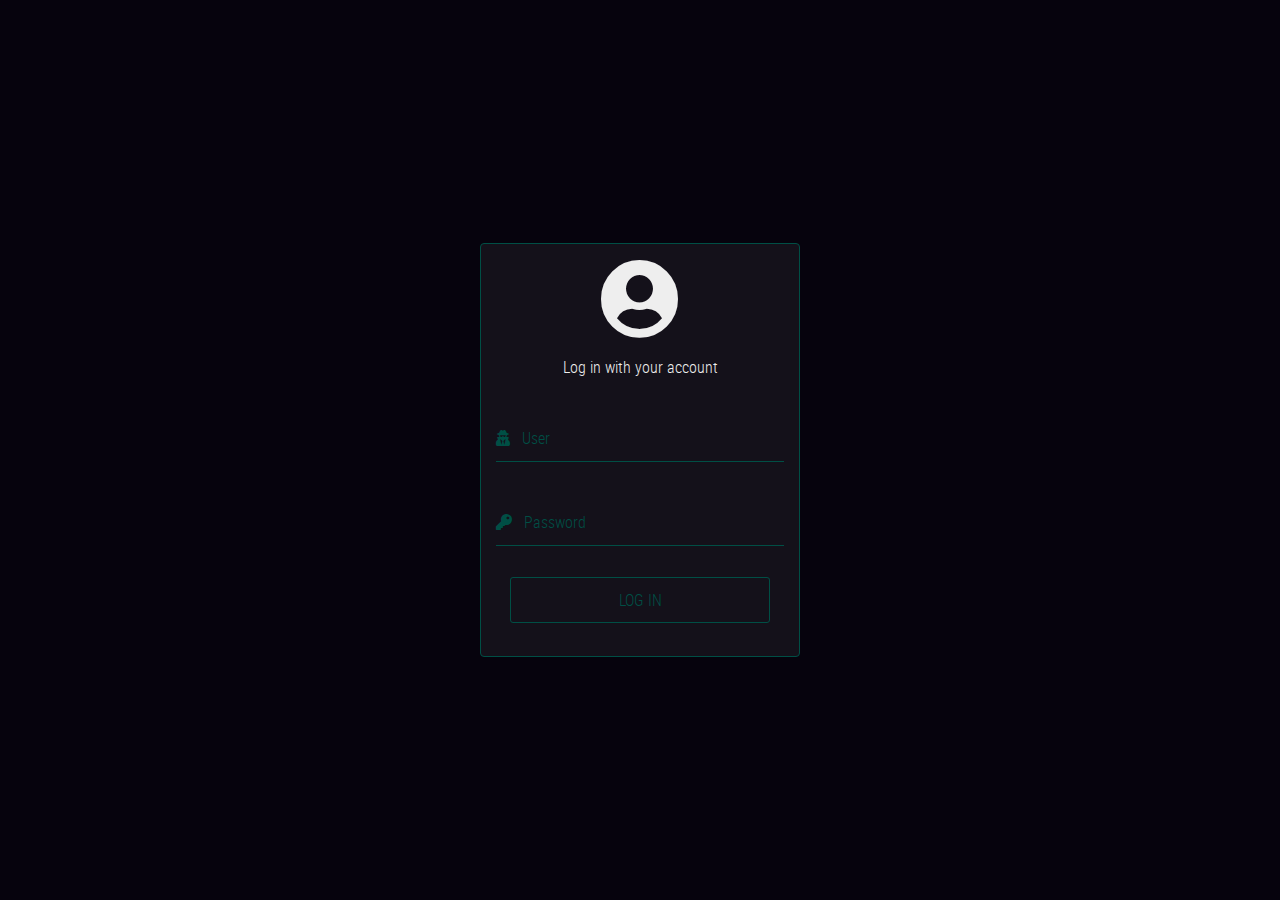
<file: index.html>
<!DOCTYPE html>
<html lang="es">
<head>
	<meta charset="UTF-8">
	<meta name="viewport" content="width=device-width, user-scalable=no, initial-scale=1.0, maximum-scale=1.0, minimum-scale=1.0">
	<title>Login</title>

	<!-- Normalize V8.0.1 -->
	<link rel="stylesheet" href="./css/normalize.css">

	<!-- Bootstrap V4.3 -->
	<link rel="stylesheet" href="./css/bootstrap.min.css">

	<!-- Bootstrap Material Design V4.0 -->
	<link rel="stylesheet" href="./css/bootstrap-material-design.min.css">

	<!-- Font Awesome V5.9.0 -->
	<link rel="stylesheet" href="./css/all.css">

	<!-- Sweet Alerts V8.13.0 CSS file -->
	<link rel="stylesheet" href="./css/sweetalert2.min.css">

	<!-- Sweet Alert V8.13.0 JS file -->
	<script src="./js/sweetalert2.min.js" ></script>

	<!-- jQuery Custom Content Scroller V3.1.5 -->
	<link rel="stylesheet" href="./css/jquery.mCustomScrollbar.css">
	
	<!-- General Styles -->
	<link rel="stylesheet" href="./css/style.css">
</head>
<body>

	<div class="login-container">
		<div class="login-content">
			<p class="text-center">
				<i class="fas fa-user-circle fa-5x"></i>
			</p>
			<p class="text-center">
				Log in with your account
			</p>
			<form action="">
				<div class="form-group">
					<label for="UserName" class="bmd-label-floating"><i class="fas fa-user-secret"></i> &nbsp; User</label>
					<input type="text" class="form-control" id="UserName">
				</div>
				<div class="form-group">
					<label for="UserPassword" class="bmd-label-floating"><i class="fas fa-key"></i> &nbsp; Password</label>
					<input type="password" class="form-control" id="UserPassword">
				</div>
				<a href="home.html" class="btn-login text-center">LOG IN</a>
			</form>
		</div>
	</div>

	
	<!--=============================================
	=            Include JavaScript files           =
	==============================================-->
	<!-- jQuery V3.4.1 -->
	<script src="./js/jquery-3.4.1.min.js" ></script>

	<!-- popper -->
	<script src="./js/popper.min.js" ></script>

	<!-- Bootstrap V4.3 -->
	<script src="./js/bootstrap.min.js" ></script>

	<!-- jQuery Custom Content Scroller V3.1.5 -->
	<script src="./js/jquery.mCustomScrollbar.concat.min.js" ></script>

	<!-- Bootstrap Material Design V4.0 -->
	<script src="./js/bootstrap-material-design.min.js" ></script>
	<script>$(document).ready(function() { $('body').bootstrapMaterialDesign(); });</script>

	<script src="./js/main.js" ></script>
</body>
</html>
</file>
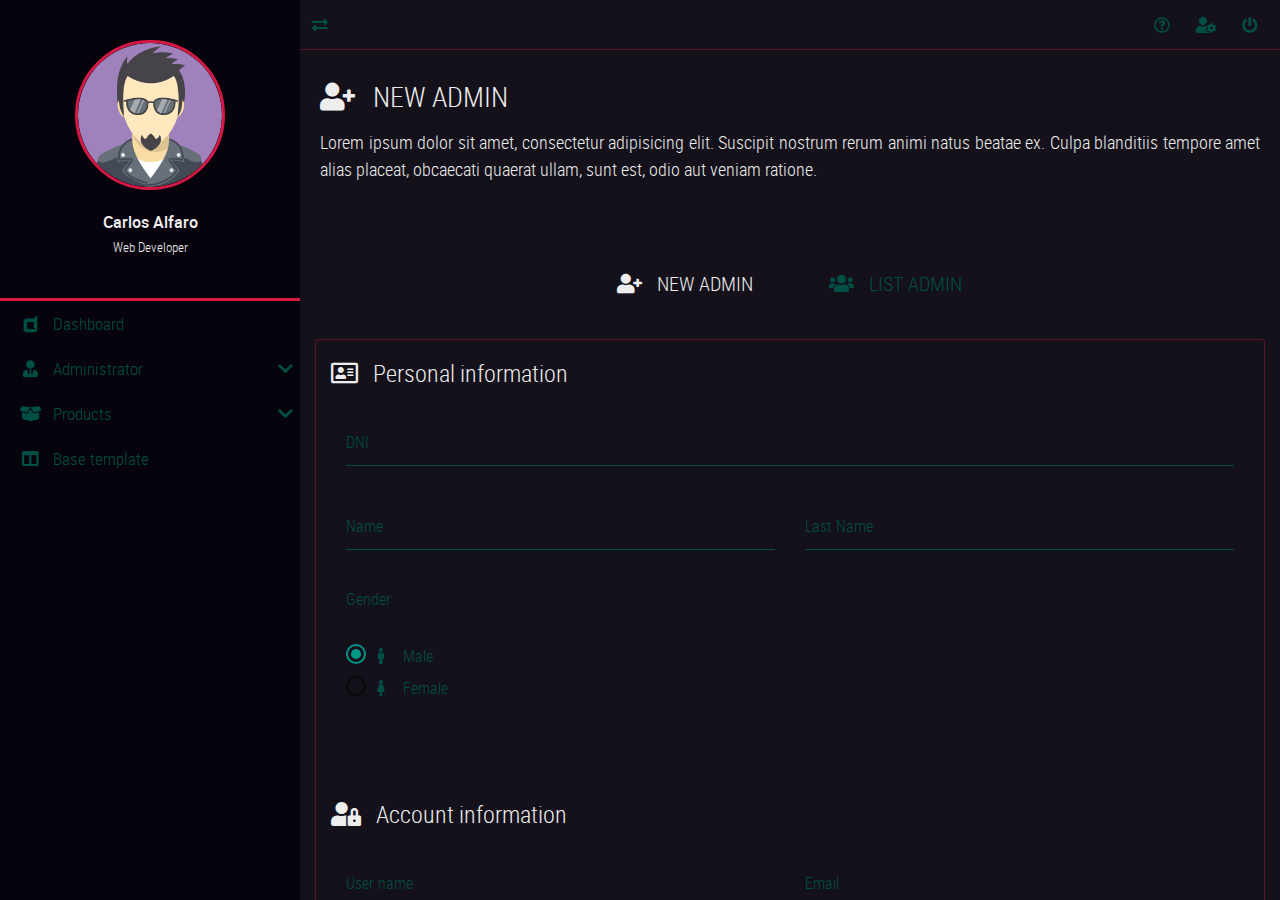
<file: admin.html>
<!DOCTYPE html>
<html lang="es">
<head>
	<meta charset="UTF-8">
	<meta name="viewport" content="width=device-width, user-scalable=no, initial-scale=1.0, maximum-scale=1.0, minimum-scale=1.0">
	<title>New admin</title>

	<!-- Normalize V8.0.1 -->
	<link rel="stylesheet" href="./css/normalize.css">

	<!-- Bootstrap V4.3 -->
	<link rel="stylesheet" href="./css/bootstrap.min.css">

	<!-- Bootstrap Material Design V4.0 -->
	<link rel="stylesheet" href="./css/bootstrap-material-design.min.css">

	<!-- Font Awesome V5.9.0 -->
	<link rel="stylesheet" href="./css/all.css">

	<!-- Sweet Alerts V8.13.0 CSS file -->
	<link rel="stylesheet" href="./css/sweetalert2.min.css">

	<!-- Sweet Alert V8.13.0 JS file-->
	<script src="./js/sweetalert2.min.js" ></script>

	<!-- jQuery Custom Content Scroller V3.1.5 -->
	<link rel="stylesheet" href="./css/jquery.mCustomScrollbar.css">
	
	<!-- General Styles -->
	<link rel="stylesheet" href="./css/style.css">


</head>
<body>
	
	<!-- Main container -->
	<main class="full-box main-container">
		<!-- Nav lateral -->
		<section class="full-box nav-lateral">
			<div class="full-box nav-lateral-bg show-nav-lateral"></div>
			<div class="full-box nav-lateral-content">
				<figure class="full-box nav-lateral-avatar">
					<i class="far fa-times-circle show-nav-lateral"></i>
					<img src="./assets/avatar/Avatar.png" class="img-fluid" alt="Avatar">
					<figcaption class="roboto-medium text-center">
						Carlos Alfaro <br><small class="roboto-condensed-light">Web Developer</small>
					</figcaption>
				</figure>
				<div class="full-box nav-lateral-bar"></div>
				<nav class="full-box nav-lateral-menu">
					<ul>
						<li>
							<a href="home.html"><i class="fab fa-dashcube fa-fw"></i> &nbsp; Dashboard</a>
						</li>

						<li>
							<a href="#" class="nav-btn-submenu"><i class="fas fa-user-tie fa-fw"></i> &nbsp; Administrator <i class="fas fa-chevron-down"></i></a>
							<ul>
								<li><a href="admin.html"><i class="fas fa-user-plus fa-fw"></i> &nbsp; New admin</a></li>
								<li><a href="listadmin.html"><i class="fas fa-users fa-fw"></i> &nbsp; List admin</a></li>
							</ul>
						</li>

						<li>
							<a href="#" class="nav-btn-submenu"><i class="fas fa-box-open fa-fw"></i> &nbsp; Products <i class="fas fa-chevron-down"></i></a>
							<ul>
								<li><a href="product.html"><i class="fas fa-box fa-fw"></i> &nbsp; New product</a></li>
								<li><a href="productlist.html"><i class="fas fa-boxes fa-fw"></i> &nbsp; List products</a></li>
							</ul>
						</li>

						<li>
							<a href="base.html"><i class="fas fa-columns fa-fw"></i> &nbsp; Base template</a>
						</li>

					</ul>
				</nav>
			</div>
		</section>

		<!-- Page content -->
		<section class="full-box page-content">
			<nav class="full-box navbar-info">
				<a href="#" class="float-left show-nav-lateral"><i class="fas fa-exchange-alt"></i></a>
				<a href="#" data-toggle="modal" data-target="#ModalHelp"><i class="far fa-question-circle"></i></a>
				<a href="#"><i class="fas fa-user-cog"></i></a>
				<a href="#" class="btn-exit-system"><i class="fas fa-power-off"></i></a>
			</nav>

			<!-- Page header -->
			<div class="full-box page-header">
				<h3 class="text-left">
					<i class="fas fa-user-plus fa-fw"></i> &nbsp; NEW ADMIN
				</h3>
				<p class="text-justify">
					Lorem ipsum dolor sit amet, consectetur adipisicing elit. Suscipit nostrum rerum animi natus beatae ex. Culpa blanditiis tempore amet alias placeat, obcaecati quaerat ullam, sunt est, odio aut veniam ratione.
				</p>
			</div>
			
			<div class="container-fluid">
				<ul class="full-box list-unstyled page-nav-tabs">
					<li>
						<a class="active" href="admin.html"><i class="fas fa-user-plus fa-fw"></i> &nbsp; NEW ADMIN</a>
					</li>
					<li>
						<a href="listadmin.html"><i class="fas fa-users fa-fw"></i> &nbsp; LIST ADMIN</a>
					</li>
				</ul>	
			</div>
			
			<!-- Content -->
			<div class="container-fluid">
				<form action="" class="form-neon" autocomplete="off">
					<fieldset>
						<legend><i class="far fa-address-card"></i> &nbsp; Personal information</legend>
						<div class="container-fluid">
							<div class="row">
								<div class="col-12">
									<div class="form-group">
										<label for="AdminDNI" class="bmd-label-floating">DNI</label>
										<input type="text" pattern="[0-9]{1,20}" class="form-control" id="AdminDNI" maxlength="20">
									</div>
								</div>
								<div class="col-12 col-md-6">
									<div class="form-group">
										<label for="AdminName" class="bmd-label-floating">Name</label>
										<input type="text" pattern="[a-zA-z ]{1,25}" class="form-control" id="AdminName" maxlength="25">
									</div>
								</div>
								<div class="col-12 col-md-6">
									<div class="form-group">
										<label for="AdminLastName" class="bmd-label-floating">Last Name</label>
										<input type="text" pattern="[a-zA-z ]{1,25}" class="form-control" id="AdminLastName" maxlength="25">
									</div>
								</div>
								<div class="col-12">
									<div style="padding: 20px 0 5px 0; color: #004f45; ">Gender</div>
									<div class="form-group">
										<div class="radio">
											<label>
												<input type="radio" name="AdminGender" value="Male" checked>
												<i class="fas fa-male fa-fw"></i> &nbsp; Male
											</label>
										</div>
										<div class="radio">
											<label>
												<input type="radio" name="AdminGender" id="optionsRadios2" value="Female">
												<i class="fas fa-female fa-fw"></i> &nbsp; Female
											</label>
										</div>
									</div>
								</div>
							</div>
						</div>
					</fieldset>
					<br><br><br>
					<fieldset>
						<legend><i class="fas fa-user-lock"></i> &nbsp; Account information</legend>
						<div class="container-fluid">
							<div class="row">
								<div class="col-12 col-md-6">
									<div class="form-group">
										<label for="UserName" class="bmd-label-floating">User name</label>
										<input type="text" pattern="[a-zA-Z]{1,15}" class="form-control" id="UserName" maxlength="15">
									</div>
								</div>
								<div class="col-12 col-md-6">
									<div class="form-group">
										<label for="Email" class="bmd-label-floating">Email</label>
										<input type="email" class="form-control" id="Email" maxlength="50">
									</div>
								</div>
								<div class="col-12 col-md-6">
									<div class="form-group">
										<label for="Password1" class="bmd-label-floating">Password</label>
										<input type="text" class="form-control" id="Password1" maxlength="50">
									</div>
								</div>
								<div class="col-12 col-md-6">
									<div class="form-group">
										<label for="Password2" class="bmd-label-floating">Repeat password</label>
										<input type="text" class="form-control" id="Password2" maxlength="50">
									</div>
								</div>
							</div>
						</div>
					</fieldset>
					<p class="text-center" style="margin-top: 40px;">
						<button type="reset" class="btn btn-info"><i class="fas fa-paint-roller"></i> &nbsp; CLEAR</button>
						&nbsp; &nbsp;
						<button type="submit" class="btn btn-success"><i class="far fa-save"></i> &nbsp; SAVE</button>
					</p>
				</form>
			</div>
			

		</section>

		<!-- Help Modal -->
		<div class="modal fade" id="ModalHelp" tabindex="-1" role="dialog" aria-labelledby="ModalHelpTitle" aria-hidden="true">
			<div class="modal-dialog modal-dialog-centered" role="document">
				<div class="modal-content">
					<div class="modal-header">
						<h5 class="modal-title roboto-medium text-center" id="exampleModalLongTitle">Modal title</h5>
						<button type="button" class="close" data-dismiss="modal" aria-label="Close">
							<span aria-hidden="true">&times;</span>
						</button>
					</div>
					<div class="modal-body">
						Lorem ipsum dolor sit amet, consectetur adipisicing elit. Suscipit sunt perferendis magni expedita possimus quidem, ex, culpa totam, sapiente, laboriosam iste fugit accusamus odio! Impedit beatae eveniet asperiores distinctio sunt?
					</div>
				<div class="modal-footer">
					<button type="button" class="btn btn-light roboto-condensed-regular" data-dismiss="modal">Close</button>
					&nbsp;
					<button type="button" class="btn btn-light roboto-condensed-regular">Save changes</button>
				</div>
				</div>
			</div>
		</div>
	</main>
	
	
	<!--=============================================
	=            Include JavaScript files           =
	==============================================-->
	<!-- jQuery V3.4.1 -->
	<script src="./js/jquery-3.4.1.min.js" ></script>

	<!-- popper -->
	<script src="./js/popper.min.js" ></script>

	<!-- Bootstrap V4.3 -->
	<script src="./js/bootstrap.min.js" ></script>

	<!-- jQuery Custom Content Scroller V3.1.5 -->
	<script src="./js/jquery.mCustomScrollbar.concat.min.js" ></script>

	<!-- Bootstrap Material Design V4.0 -->
	<script src="./js/bootstrap-material-design.min.js" ></script>
	<script>$(document).ready(function() { $('body').bootstrapMaterialDesign(); });</script>

	<script src="./js/main.js" ></script>
</body>
</html>
</file>
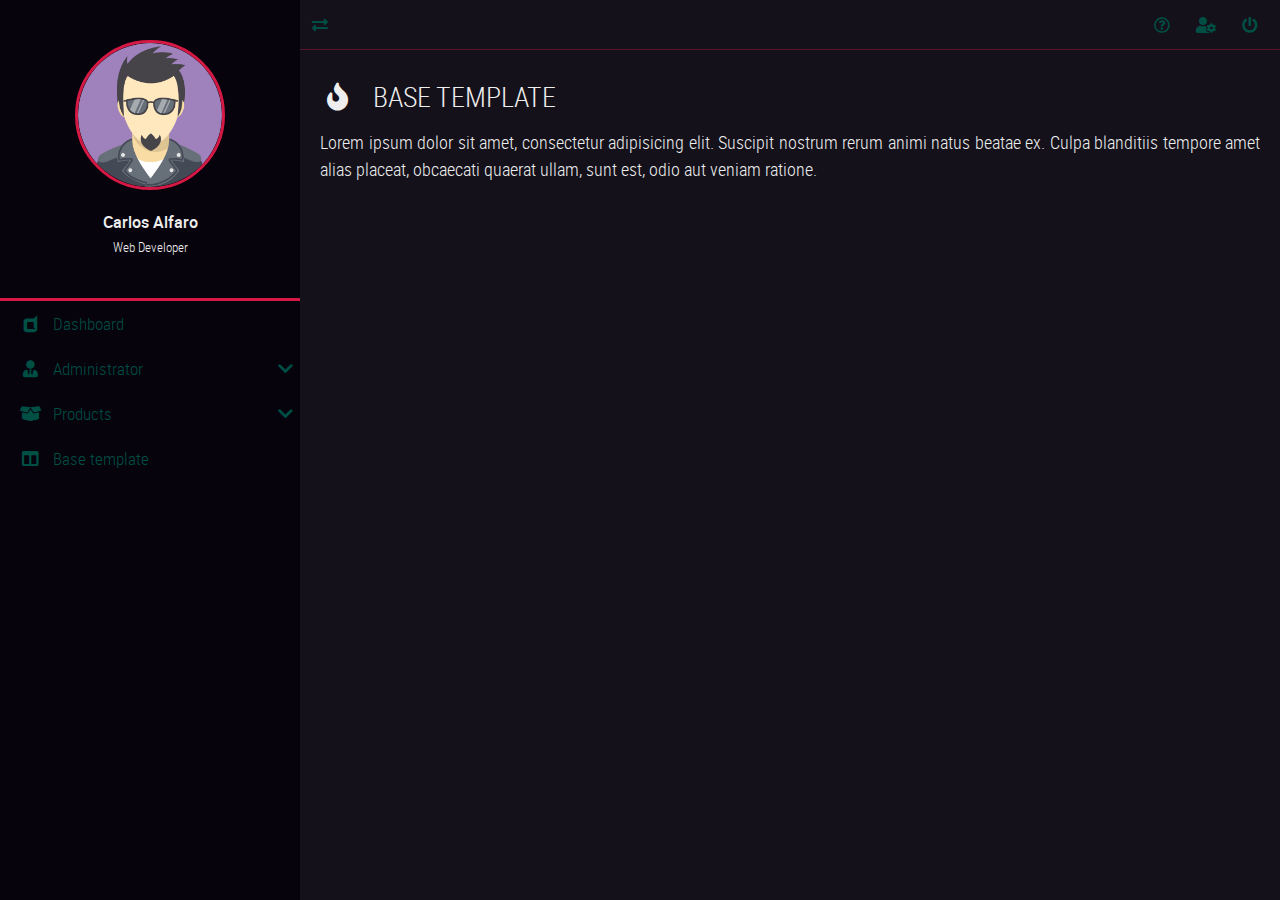
<file: base.html>
<!DOCTYPE html>
<html lang="es">
<head>
	<meta charset="UTF-8">
	<meta name="viewport" content="width=device-width, user-scalable=no, initial-scale=1.0, maximum-scale=1.0, minimum-scale=1.0">
	<title>Base</title>

	<!-- Normalize V8.0.1 -->
	<link rel="stylesheet" href="./css/normalize.css">

	<!-- Bootstrap V4.3 -->
	<link rel="stylesheet" href="./css/bootstrap.min.css">

	<!-- Bootstrap Material Design V4.0 -->
	<link rel="stylesheet" href="./css/bootstrap-material-design.min.css">

	<!-- Font Awesome V5.9.0 -->
	<link rel="stylesheet" href="./css/all.css">

	<!-- Sweet Alerts V8.13.0 CSS file -->
	<link rel="stylesheet" href="./css/sweetalert2.min.css">

	<!-- Sweet Alert V8.13.0 JS file-->
	<script src="./js/sweetalert2.min.js" ></script>

	<!-- jQuery Custom Content Scroller V3.1.5 -->
	<link rel="stylesheet" href="./css/jquery.mCustomScrollbar.css">
	
	<!-- General Styles -->
	<link rel="stylesheet" href="./css/style.css">


</head>
<body>
	
	<!-- Main container -->
	<main class="full-box main-container">
		<!-- Nav lateral -->
		<section class="full-box nav-lateral">
			<div class="full-box nav-lateral-bg show-nav-lateral"></div>
			<div class="full-box nav-lateral-content">
				<figure class="full-box nav-lateral-avatar">
					<i class="far fa-times-circle show-nav-lateral"></i>
					<img src="./assets/avatar/Avatar.png" class="img-fluid" alt="Avatar">
					<figcaption class="roboto-medium text-center">
						Carlos Alfaro <br><small class="roboto-condensed-light">Web Developer</small>
					</figcaption>
				</figure>
				<div class="full-box nav-lateral-bar"></div>
				<nav class="full-box nav-lateral-menu">
					<ul>
						<li>
							<a href="home.html"><i class="fab fa-dashcube fa-fw"></i> &nbsp; Dashboard</a>
						</li>

						<li>
							<a href="#" class="nav-btn-submenu"><i class="fas fa-user-tie fa-fw"></i> &nbsp; Administrator <i class="fas fa-chevron-down"></i></a>
							<ul>
								<li><a href="admin.html"><i class="fas fa-user-plus fa-fw"></i> &nbsp; New admin</a></li>
								<li><a href="listadmin.html"><i class="fas fa-users fa-fw"></i> &nbsp; List admin</a></li>
							</ul>
						</li>

						<li>
							<a href="#" class="nav-btn-submenu"><i class="fas fa-box-open fa-fw"></i> &nbsp; Products <i class="fas fa-chevron-down"></i></a>
							<ul>
								<li><a href="product.html"><i class="fas fa-box fa-fw"></i> &nbsp; New product</a></li>
								<li><a href="productlist.html"><i class="fas fa-boxes fa-fw"></i> &nbsp; List products</a></li>
							</ul>
						</li>

						<li>
							<a href="base.html"><i class="fas fa-columns fa-fw"></i> &nbsp; Base template</a>
						</li>

					</ul>
				</nav>
			</div>
		</section>

		<!-- Page content -->
		<section class="full-box page-content">
			<nav class="full-box navbar-info">
				<a href="#" class="float-left show-nav-lateral"><i class="fas fa-exchange-alt"></i></a>
				<a href="#" data-toggle="modal" data-target="#ModalHelp"><i class="far fa-question-circle"></i></a>
				<a href="#"><i class="fas fa-user-cog"></i></a>
				<a href="#" class="btn-exit-system"><i class="fas fa-power-off"></i></a>
			</nav>

			<!-- Page header -->
			<div class="full-box page-header">
				<h3 class="text-left">
					<i class="fas fa-fire fa-fw"></i> &nbsp; BASE TEMPLATE
				</h3>
				<p class="text-justify">
					Lorem ipsum dolor sit amet, consectetur adipisicing elit. Suscipit nostrum rerum animi natus beatae ex. Culpa blanditiis tempore amet alias placeat, obcaecati quaerat ullam, sunt est, odio aut veniam ratione.
				</p>
			</div>
			
			<!-- Content here-->
			

		</section>

		<!-- Help Modal -->
		<div class="modal fade" id="ModalHelp" tabindex="-1" role="dialog" aria-labelledby="ModalHelpTitle" aria-hidden="true">
			<div class="modal-dialog modal-dialog-centered" role="document">
				<div class="modal-content">
					<div class="modal-header">
						<h5 class="modal-title roboto-medium text-center" id="exampleModalLongTitle">Modal title</h5>
						<button type="button" class="close" data-dismiss="modal" aria-label="Close">
							<span aria-hidden="true">&times;</span>
						</button>
					</div>
					<div class="modal-body">
						Lorem ipsum dolor sit amet, consectetur adipisicing elit. Suscipit sunt perferendis magni expedita possimus quidem, ex, culpa totam, sapiente, laboriosam iste fugit accusamus odio! Impedit beatae eveniet asperiores distinctio sunt?
					</div>
				<div class="modal-footer">
					<button type="button" class="btn btn-light roboto-condensed-regular" data-dismiss="modal">Close</button>
					&nbsp;
					<button type="button" class="btn btn-light roboto-condensed-regular">Save changes</button>
				</div>
				</div>
			</div>
		</div>
	</main>
	
	
	<!--=============================================
	=            Include JavaScript files           =
	==============================================-->
	<!-- jQuery V3.4.1 -->
	<script src="./js/jquery-3.4.1.min.js" ></script>

	<!-- popper -->
	<script src="./js/popper.min.js" ></script>

	<!-- Bootstrap V4.3 -->
	<script src="./js/bootstrap.min.js" ></script>

	<!-- jQuery Custom Content Scroller V3.1.5 -->
	<script src="./js/jquery.mCustomScrollbar.concat.min.js" ></script>

	<!-- Bootstrap Material Design V4.0 -->
	<script src="./js/bootstrap-material-design.min.js" ></script>
	<script>$(document).ready(function() { $('body').bootstrapMaterialDesign(); });</script>

	<script src="./js/main.js" ></script>
</body>
</html>
</file>
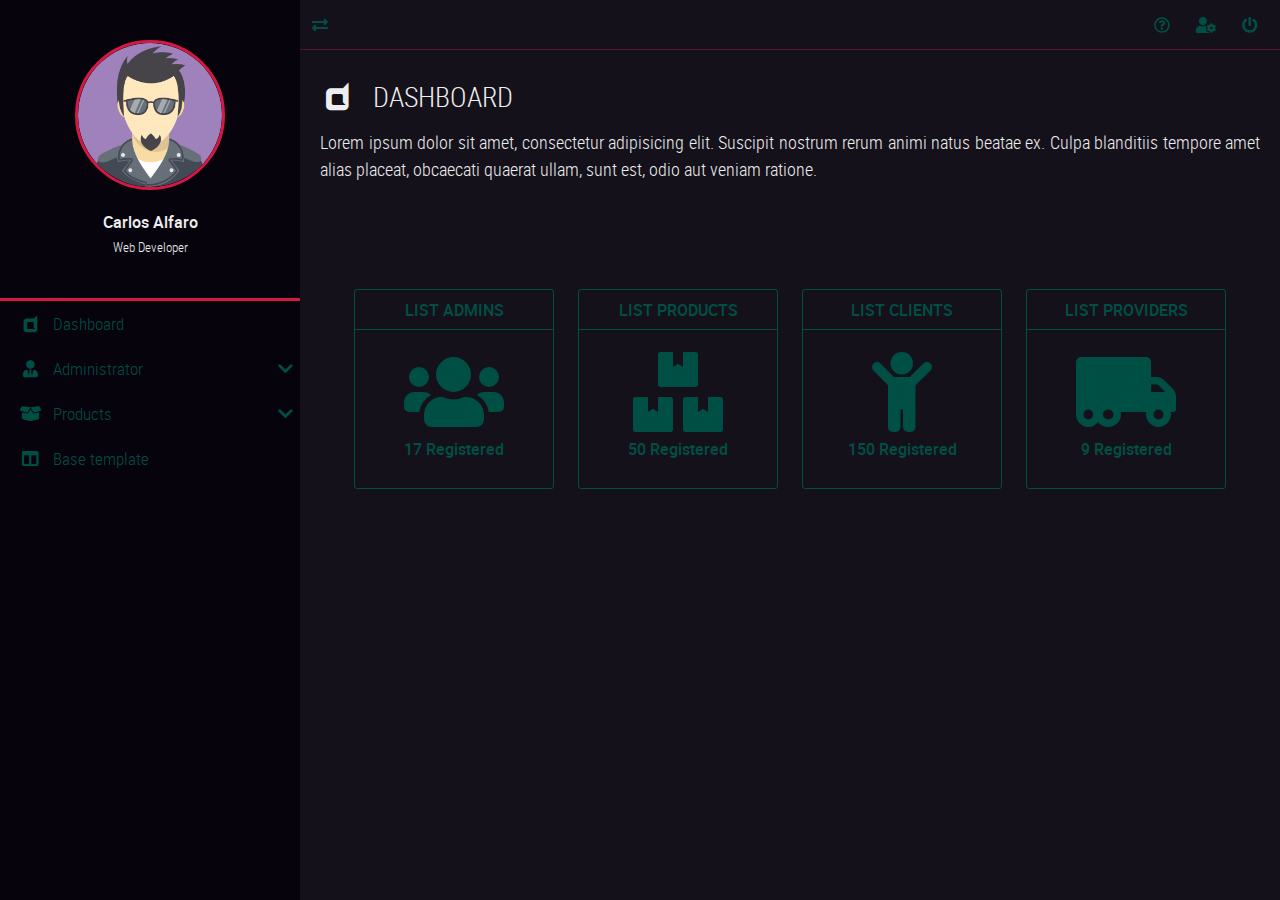
<file: home.html>
<!DOCTYPE html>
<html lang="es">
<head>
	<meta charset="UTF-8">
	<meta name="viewport" content="width=device-width, user-scalable=no, initial-scale=1.0, maximum-scale=1.0, minimum-scale=1.0">
	<title>Home</title>

	<!-- Normalize V8.0.1 -->
	<link rel="stylesheet" href="./css/normalize.css">

	<!-- Bootstrap V4.3 -->
	<link rel="stylesheet" href="./css/bootstrap.min.css">

	<!-- Bootstrap Material Design V4.0 -->
	<link rel="stylesheet" href="./css/bootstrap-material-design.min.css">

	<!-- Font Awesome V5.9.0 -->
	<link rel="stylesheet" href="./css/all.css">

	<!-- Sweet Alerts V8.13.0 CSS file -->
	<link rel="stylesheet" href="./css/sweetalert2.min.css">

	<!-- Sweet Alert V8.13.0 JS file-->
	<script src="./js/sweetalert2.min.js" ></script>

	<!-- jQuery Custom Content Scroller V3.1.5 -->
	<link rel="stylesheet" href="./css/jquery.mCustomScrollbar.css">
	
	<!-- General Styles -->
	<link rel="stylesheet" href="./css/style.css">


</head>
<body>
	
	<!-- Main container -->
	<main class="full-box main-container">
		<!-- Nav lateral -->
		<section class="full-box nav-lateral">
			<div class="full-box nav-lateral-bg show-nav-lateral"></div>
			<div class="full-box nav-lateral-content">
				<figure class="full-box nav-lateral-avatar">
					<i class="far fa-times-circle show-nav-lateral"></i>
					<img src="./assets/avatar/Avatar.png" class="img-fluid" alt="Avatar">
					<figcaption class="roboto-medium text-center">
						Carlos Alfaro <br><small class="roboto-condensed-light">Web Developer</small>
					</figcaption>
				</figure>
				<div class="full-box nav-lateral-bar"></div>
				<nav class="full-box nav-lateral-menu">
					<ul>
						<li>
							<a href="home.html"><i class="fab fa-dashcube fa-fw"></i> &nbsp; Dashboard</a>
						</li>

						<li>
							<a href="#" class="nav-btn-submenu"><i class="fas fa-user-tie fa-fw"></i> &nbsp; Administrator <i class="fas fa-chevron-down"></i></a>
							<ul>
								<li><a href="admin.html"><i class="fas fa-user-plus fa-fw"></i> &nbsp; New admin</a></li>
								<li><a href="listadmin.html"><i class="fas fa-users fa-fw"></i> &nbsp; List admin</a></li>
							</ul>
						</li>

						<li>
							<a href="#" class="nav-btn-submenu"><i class="fas fa-box-open fa-fw"></i> &nbsp; Products <i class="fas fa-chevron-down"></i></a>
							<ul>
								<li><a href="product.html"><i class="fas fa-box fa-fw"></i> &nbsp; New product</a></li>
								<li><a href="productlist.html"><i class="fas fa-boxes fa-fw"></i> &nbsp; List products</a></li>
							</ul>
						</li>

						<li>
							<a href="base.html"><i class="fas fa-columns fa-fw"></i> &nbsp; Base template</a>
						</li>

					</ul>
				</nav>
			</div>
		</section>

		<!-- Page content -->
		<section class="full-box page-content">
			<nav class="full-box navbar-info">
				<a href="#" class="float-left show-nav-lateral"><i class="fas fa-exchange-alt"></i></a>
				<a href="#" data-toggle="modal" data-target="#ModalHelp"><i class="far fa-question-circle"></i></a>
				<a href="#"><i class="fas fa-user-cog"></i></a>
				<a href="#" class="btn-exit-system"><i class="fas fa-power-off"></i></a>
			</nav>

			<!-- Page header -->
			<div class="full-box page-header">
				<h3 class="text-left">
					<i class="fab fa-dashcube fa-fw"></i> &nbsp; DASHBOARD
				</h3>
				<p class="text-justify">
					Lorem ipsum dolor sit amet, consectetur adipisicing elit. Suscipit nostrum rerum animi natus beatae ex. Culpa blanditiis tempore amet alias placeat, obcaecati quaerat ullam, sunt est, odio aut veniam ratione.
				</p>
			</div>
			
			<!-- Content -->
			<div class="full-box tile-container">

				<a href="listadmin.html" class="tile">
					<div class="tile-tittle">List admins</div>
					<div class="tile-icon">
						<i class="fas fa-users fa-fw"></i>
						<p>17 Registered</p>
					</div>
				</a>

				<a href="productlist.html" class="tile">
					<div class="tile-tittle">List products</div>
					<div class="tile-icon">
						<i class="fas fa-boxes fa-fw"></i>
						<p>50 Registered</p>
					</div>
				</a>

				<a href="#" class="tile">
					<div class="tile-tittle">List clients</div>
					<div class="tile-icon">
						<i class="fas fa-child fa-fw"></i>
						<p>150 Registered</p>
					</div>
				</a>

				<a href="#" class="tile">
					<div class="tile-tittle">List providers</div>
					<div class="tile-icon">
						<i class="fas fa-truck-moving fa-fw"></i>
						<p>9 Registered</p>
					</div>
				</a>

			</div>
			

		</section>

		<!-- Help Modal -->
		<div class="modal fade" id="ModalHelp" tabindex="-1" role="dialog" aria-labelledby="ModalHelpTitle" aria-hidden="true">
			<div class="modal-dialog modal-dialog-centered" role="document">
				<div class="modal-content">
					<div class="modal-header">
						<h5 class="modal-title roboto-medium text-center" id="exampleModalLongTitle">Modal title</h5>
						<button type="button" class="close" data-dismiss="modal" aria-label="Close">
							<span aria-hidden="true">&times;</span>
						</button>
					</div>
					<div class="modal-body">
						Lorem ipsum dolor sit amet, consectetur adipisicing elit. Suscipit sunt perferendis magni expedita possimus quidem, ex, culpa totam, sapiente, laboriosam iste fugit accusamus odio! Impedit beatae eveniet asperiores distinctio sunt?
					</div>
				<div class="modal-footer">
					<button type="button" class="btn btn-light roboto-condensed-regular" data-dismiss="modal">Close</button>
					&nbsp;
					<button type="button" class="btn btn-light roboto-condensed-regular">Save changes</button>
				</div>
				</div>
			</div>
		</div>
	</main>
	
	
	<!--=============================================
	=            Include JavaScript files           =
	==============================================-->
	<!-- jQuery V3.4.1 -->
	<script src="./js/jquery-3.4.1.min.js" ></script>

	<!-- popper -->
	<script src="./js/popper.min.js" ></script>

	<!-- Bootstrap V4.3 -->
	<script src="./js/bootstrap.min.js" ></script>

	<!-- jQuery Custom Content Scroller V3.1.5 -->
	<script src="./js/jquery.mCustomScrollbar.concat.min.js" ></script>

	<!-- Bootstrap Material Design V4.0 -->
	<script src="./js/bootstrap-material-design.min.js" ></script>
	<script>$(document).ready(function() { $('body').bootstrapMaterialDesign(); });</script>

	<script src="./js/main.js" ></script>
</body>
</html>
</file>
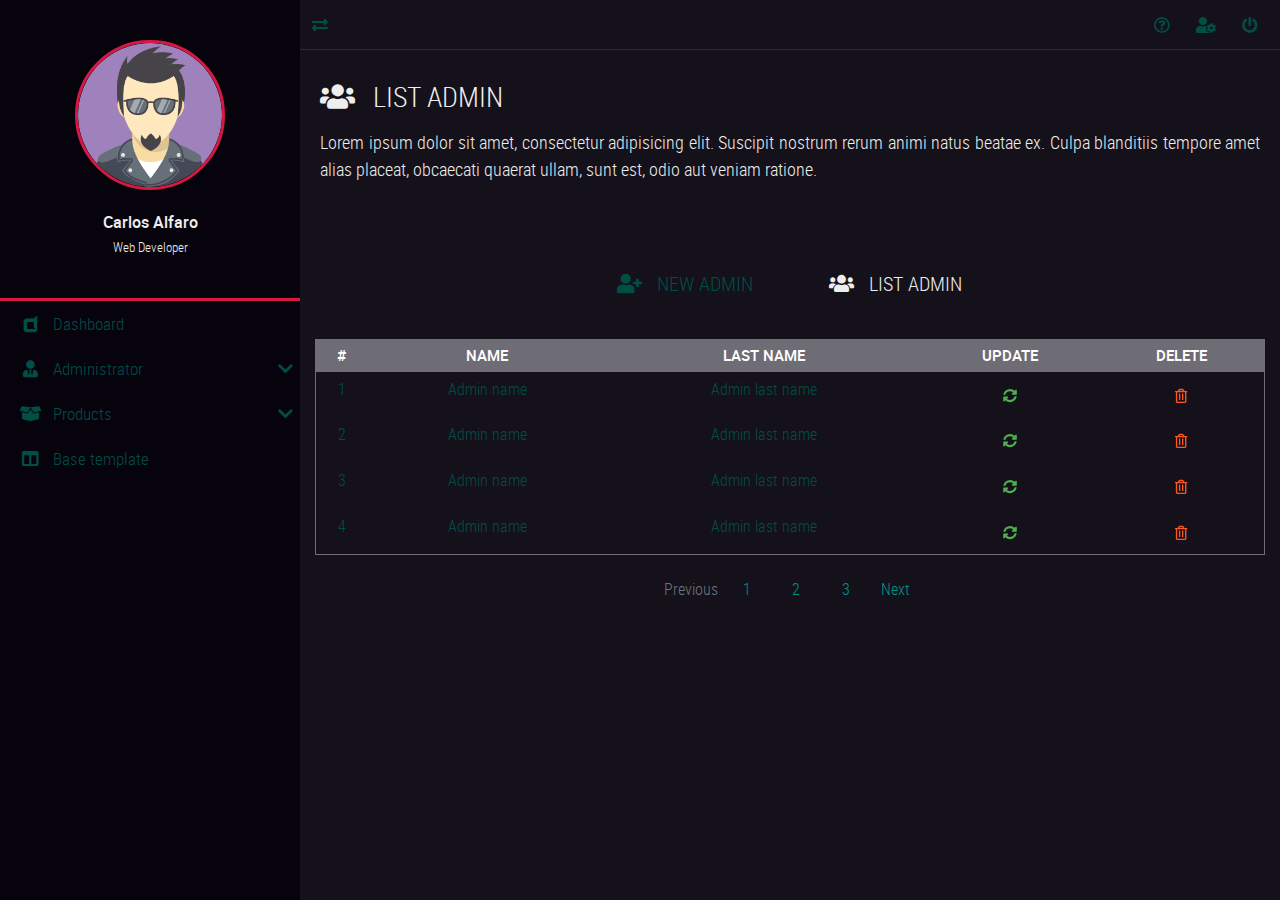
<file: listadmin.html>
<!DOCTYPE html>
<html lang="es">
<head>
	<meta charset="UTF-8">
	<meta name="viewport" content="width=device-width, user-scalable=no, initial-scale=1.0, maximum-scale=1.0, minimum-scale=1.0">
	<title>List admin</title>

	<!-- Normalize V8.0.1 -->
	<link rel="stylesheet" href="./css/normalize.css">

	<!-- Bootstrap V4.3 -->
	<link rel="stylesheet" href="./css/bootstrap.min.css">

	<!-- Bootstrap Material Design V4.0 -->
	<link rel="stylesheet" href="./css/bootstrap-material-design.min.css">

	<!-- Font Awesome V5.9.0 -->
	<link rel="stylesheet" href="./css/all.css">

	<!-- Sweet Alerts V8.13.0 CSS file -->
	<link rel="stylesheet" href="./css/sweetalert2.min.css">

	<!-- Sweet Alert V8.13.0 JS file-->
	<script src="./js/sweetalert2.min.js" ></script>

	<!-- jQuery Custom Content Scroller V3.1.5 -->
	<link rel="stylesheet" href="./css/jquery.mCustomScrollbar.css">
	
	<!-- General Styles -->
	<link rel="stylesheet" href="./css/style.css">


</head>
<body>
	
	<!-- Main container -->
	<main class="full-box main-container">
		<!-- Nav lateral -->
		<section class="full-box nav-lateral">
			<div class="full-box nav-lateral-bg show-nav-lateral"></div>
			<div class="full-box nav-lateral-content">
				<figure class="full-box nav-lateral-avatar">
					<i class="far fa-times-circle show-nav-lateral"></i>
					<img src="./assets/avatar/Avatar.png" class="img-fluid" alt="Avatar">
					<figcaption class="roboto-medium text-center">
						Carlos Alfaro <br><small class="roboto-condensed-light">Web Developer</small>
					</figcaption>
				</figure>
				<div class="full-box nav-lateral-bar"></div>
				<nav class="full-box nav-lateral-menu">
					<ul>
						<li>
							<a href="home.html"><i class="fab fa-dashcube fa-fw"></i> &nbsp; Dashboard</a>
						</li>

						<li>
							<a href="#" class="nav-btn-submenu"><i class="fas fa-user-tie fa-fw"></i> &nbsp; Administrator <i class="fas fa-chevron-down"></i></a>
							<ul>
								<li><a href="admin.html"><i class="fas fa-user-plus fa-fw"></i> &nbsp; New admin</a></li>
								<li><a href="listadmin.html"><i class="fas fa-users fa-fw"></i> &nbsp; List admin</a></li>
							</ul>
						</li>

						<li>
							<a href="#" class="nav-btn-submenu"><i class="fas fa-box-open fa-fw"></i> &nbsp; Products <i class="fas fa-chevron-down"></i></a>
							<ul>
								<li><a href="product.html"><i class="fas fa-box fa-fw"></i> &nbsp; New product</a></li>
								<li><a href="productlist.html"><i class="fas fa-boxes fa-fw"></i> &nbsp; List products</a></li>
							</ul>
						</li>

						<li>
							<a href="base.html"><i class="fas fa-columns fa-fw"></i> &nbsp; Base template</a>
						</li>

					</ul>
				</nav>
			</div>
		</section>

		<!-- Page content -->
		<section class="full-box page-content">
			<nav class="full-box navbar-info">
				<a href="#" class="float-left show-nav-lateral"><i class="fas fa-exchange-alt"></i></a>
				<a href="#" data-toggle="modal" data-target="#ModalHelp"><i class="far fa-question-circle"></i></a>
				<a href="#"><i class="fas fa-user-cog"></i></a>
				<a href="#" class="btn-exit-system"><i class="fas fa-power-off"></i></a>
			</nav>

			<!-- Page header -->
			<div class="full-box page-header">
				<h3 class="text-left">
					<i class="fas fa-users fa-fw"></i> &nbsp; LIST ADMIN
				</h3>
				<p class="text-justify">
					Lorem ipsum dolor sit amet, consectetur adipisicing elit. Suscipit nostrum rerum animi natus beatae ex. Culpa blanditiis tempore amet alias placeat, obcaecati quaerat ullam, sunt est, odio aut veniam ratione.
				</p>
			</div>
			
			<div class="container-fluid">
				<ul class="full-box list-unstyled page-nav-tabs">
					<li>
						<a href="admin.html"><i class="fas fa-user-plus fa-fw"></i> &nbsp; NEW ADMIN</a>
					</li>
					<li>
						<a class="active" href="listadmin.html"><i class="fas fa-users fa-fw"></i> &nbsp; LIST ADMIN</a>
					</li>
				</ul>	
			</div>
			
			<!-- Content -->
			<div class="container-fluid">
				<div class="table-responsive">
					<table class="table table-dark table-sm">
						<thead>
							<tr class="text-center roboto-medium">
								<th>#</th>
								<th>NAME</th>
								<th>LAST NAME</th>
								<th>UPDATE</th>
								<th>DELETE</th>
							</tr>
						</thead>
						<tbody>
							<tr class="text-center" >
								<td>1</td>
								<td>Admin name</td>
								<td>Admin last name</td>
								<td>
									<button type="button" class="btn btn-success">
	  									<i class="fas fa-sync-alt"></i>
										
									</button>
								</td>
								<td>
									<button type="button" class="btn btn-warning">
	  									<i class="far fa-trash-alt"></i>
									</button>
								</td>
							</tr>
							<tr class="text-center" >
								<td>2</td>
								<td>Admin name</td>
								<td>Admin last name</td>
								<td>
									<button type="button" class="btn btn-success">
	  									<i class="fas fa-sync-alt"></i>
										
									</button>
								</td>
								<td>
									<button type="button" class="btn btn-warning">
	  									<i class="far fa-trash-alt"></i>
									</button>
								</td>
							</tr>
							<tr class="text-center" >
								<td>3</td>
								<td>Admin name</td>
								<td>Admin last name</td>
								<td>
									<button type="button" class="btn btn-success">
	  									<i class="fas fa-sync-alt"></i>
										
									</button>
								</td>
								<td>
									<button type="button" class="btn btn-warning">
	  									<i class="far fa-trash-alt"></i>
									</button>
								</td>
							</tr>
							<tr class="text-center" >
								<td>4</td>
								<td>Admin name</td>
								<td>Admin last name</td>
								<td>
									<button type="button" class="btn btn-success">
	  									<i class="fas fa-sync-alt"></i>
										
									</button>
								</td>
								<td>
									<button type="button" class="btn btn-warning">
	  									<i class="far fa-trash-alt"></i>
									</button>
								</td>
							</tr>
						</tbody>
					</table>
				</div>
				<nav aria-label="Page navigation example">
					<ul class="pagination justify-content-center">
						<li class="page-item disabled">
							<a class="page-link" href="#" tabindex="-1">Previous</a>
						</li>
						<li class="page-item"><a class="page-link" href="#">1</a></li>
						<li class="page-item"><a class="page-link" href="#">2</a></li>
						<li class="page-item"><a class="page-link" href="#">3</a></li>
						<li class="page-item">
							<a class="page-link" href="#">Next</a>
						</li>
					</ul>
				</nav>
			</div>

		</section>

		<!-- Help Modal -->
		<div class="modal fade" id="ModalHelp" tabindex="-1" role="dialog" aria-labelledby="ModalHelpTitle" aria-hidden="true">
			<div class="modal-dialog modal-dialog-centered" role="document">
				<div class="modal-content">
					<div class="modal-header">
						<h5 class="modal-title roboto-medium text-center" id="exampleModalLongTitle">Modal title</h5>
						<button type="button" class="close" data-dismiss="modal" aria-label="Close">
							<span aria-hidden="true">&times;</span>
						</button>
					</div>
					<div class="modal-body">
						Lorem ipsum dolor sit amet, consectetur adipisicing elit. Suscipit sunt perferendis magni expedita possimus quidem, ex, culpa totam, sapiente, laboriosam iste fugit accusamus odio! Impedit beatae eveniet asperiores distinctio sunt?
					</div>
				<div class="modal-footer">
					<button type="button" class="btn btn-light roboto-condensed-regular" data-dismiss="modal">Close</button>
					&nbsp;
					<button type="button" class="btn btn-light roboto-condensed-regular">Save changes</button>
				</div>
				</div>
			</div>
		</div>
	</main>
	
	
	<!--=============================================
	=            Include JavaScript files           =
	==============================================-->
	<!-- jQuery V3.4.1 -->
	<script src="./js/jquery-3.4.1.min.js" ></script>

	<!-- popper -->
	<script src="./js/popper.min.js" ></script>

	<!-- Bootstrap V4.3 -->
	<script src="./js/bootstrap.min.js" ></script>

	<!-- jQuery Custom Content Scroller V3.1.5 -->
	<script src="./js/jquery.mCustomScrollbar.concat.min.js" ></script>

	<!-- Bootstrap Material Design V4.0 -->
	<script src="./js/bootstrap-material-design.min.js" ></script>
	<script>$(document).ready(function() { $('body').bootstrapMaterialDesign(); });</script>

	<script src="./js/main.js" ></script>
</body>
</html>
</file>
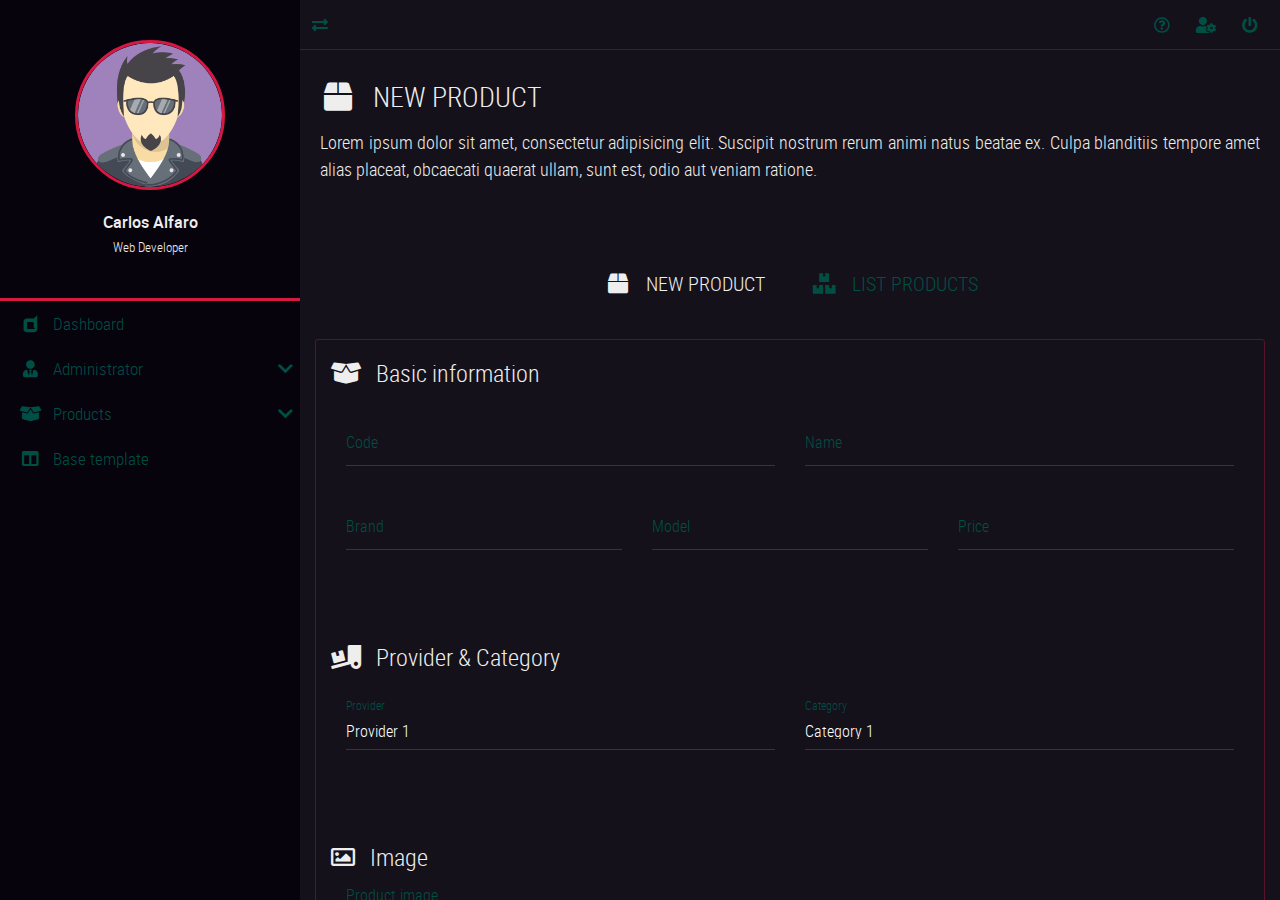
<file: product.html>
<!DOCTYPE html>
<html lang="es">
<head>
	<meta charset="UTF-8">
	<meta name="viewport" content="width=device-width, user-scalable=no, initial-scale=1.0, maximum-scale=1.0, minimum-scale=1.0">
	<title>New product</title>

	<!-- Normalize V8.0.1 -->
	<link rel="stylesheet" href="./css/normalize.css">

	<!-- Bootstrap V4.3 -->
	<link rel="stylesheet" href="./css/bootstrap.min.css">

	<!-- Bootstrap Material Design V4.0 -->
	<link rel="stylesheet" href="./css/bootstrap-material-design.min.css">

	<!-- Font Awesome V5.9.0 -->
	<link rel="stylesheet" href="./css/all.css">

	<!-- Sweet Alerts V8.13.0 CSS file -->
	<link rel="stylesheet" href="./css/sweetalert2.min.css">

	<!-- Sweet Alert V8.13.0 JS file-->
	<script src="./js/sweetalert2.min.js" ></script>

	<!-- jQuery Custom Content Scroller V3.1.5 -->
	<link rel="stylesheet" href="./css/jquery.mCustomScrollbar.css">
	
	<!-- General Styles -->
	<link rel="stylesheet" href="./css/style.css">


</head>
<body>
	
	<!-- Main container -->
	<main class="full-box main-container">
		<!-- Nav lateral -->
		<section class="full-box nav-lateral">
			<div class="full-box nav-lateral-bg show-nav-lateral"></div>
			<div class="full-box nav-lateral-content">
				<figure class="full-box nav-lateral-avatar">
					<i class="far fa-times-circle show-nav-lateral"></i>
					<img src="./assets/avatar/Avatar.png" class="img-fluid" alt="Avatar">
					<figcaption class="roboto-medium text-center">
						Carlos Alfaro <br><small class="roboto-condensed-light">Web Developer</small>
					</figcaption>
				</figure>
				<div class="full-box nav-lateral-bar"></div>
				<nav class="full-box nav-lateral-menu">
					<ul>
						<li>
							<a href="home.html"><i class="fab fa-dashcube fa-fw"></i> &nbsp; Dashboard</a>
						</li>

						<li>
							<a href="#" class="nav-btn-submenu"><i class="fas fa-user-tie fa-fw"></i> &nbsp; Administrator <i class="fas fa-chevron-down"></i></a>
							<ul>
								<li><a href="admin.html"><i class="fas fa-user-plus fa-fw"></i> &nbsp; New admin</a></li>
								<li><a href="listadmin.html"><i class="fas fa-users fa-fw"></i> &nbsp; List admin</a></li>
							</ul>
						</li>

						<li>
							<a href="#" class="nav-btn-submenu"><i class="fas fa-box-open fa-fw"></i> &nbsp; Products <i class="fas fa-chevron-down"></i></a>
							<ul>
								<li><a href="product.html"><i class="fas fa-box fa-fw"></i> &nbsp; New product</a></li>
								<li><a href="productlist.html"><i class="fas fa-boxes fa-fw"></i> &nbsp; List products</a></li>
							</ul>
						</li>

						<li>
							<a href="base.html"><i class="fas fa-columns fa-fw"></i> &nbsp; Base template</a>
						</li>

					</ul>
				</nav>
			</div>
		</section>

		<!-- Page content -->
		<section class="full-box page-content">
			<nav class="full-box navbar-info">
				<a href="#" class="float-left show-nav-lateral"><i class="fas fa-exchange-alt"></i></a>
				<a href="#" data-toggle="modal" data-target="#ModalHelp"><i class="far fa-question-circle"></i></a>
				<a href="#"><i class="fas fa-user-cog"></i></a>
				<a href="#" class="btn-exit-system"><i class="fas fa-power-off"></i></a>
			</nav>

			<!-- Page header -->
			<div class="full-box page-header">
				<h3 class="text-left">
					<i class="fas fa-box fa-fw"></i> &nbsp; NEW PRODUCT
				</h3>
				<p class="text-justify">
					Lorem ipsum dolor sit amet, consectetur adipisicing elit. Suscipit nostrum rerum animi natus beatae ex. Culpa blanditiis tempore amet alias placeat, obcaecati quaerat ullam, sunt est, odio aut veniam ratione.
				</p>
			</div>

			<div class="container-fluid">
				<ul class="full-box list-unstyled page-nav-tabs">
					<li>
						<a class="active" href="product.html"><i class="fas fa-box fa-fw"></i> &nbsp; NEW PRODUCT</a>
					</li>
					<li>
						<a href="productlist.html"><i class="fas fa-boxes fa-fw"></i> &nbsp; LIST PRODUCTS</a>
					</li>
				</ul>	
			</div>
			
			<!-- Content here-->
			<div class="container-fluid">
				<form action="" class="form-neon" autocomplete="off">
					<fieldset>
						<legend><i class="fas fa-box-open"></i> &nbsp; Basic information</legend>
						<div class="container-fluid">
							<div class="row">
								<div class="col-12 col-md-6">
									<div class="form-group">
										<label for="ProductCode" class="bmd-label-floating">Code</label>
										<input type="text" pattern="[a-zA-Z0-9]{1,25}" class="form-control" id="ProductCode" maxlength="25">
									</div>
								</div>
								<div class="col-12 col-md-6">
									<div class="form-group">
										<label for="ProductName" class="bmd-label-floating">Name</label>
										<input type="text" pattern="[a-zA-Z0-9 ]{1,30}" class="form-control" id="ProductName" maxlength="30">
									</div>
								</div>
								<div class="col-12 col-md-4">
									<div class="form-group">
										<label for="ProductBrand" class="bmd-label-floating">Brand</label>
										<input type="text" pattern="[a-zA-Z0-9]{1,25}" class="form-control" id="ProductBrand" maxlength="25">
									</div>
								</div>
								<div class="col-12 col-md-4">
									<div class="form-group">
										<label for="ProductModel" class="bmd-label-floating">Model</label>
										<input type="text" pattern="[a-zA-z0-9 ]{1,20}" class="form-control" id="ProductModel" maxlength="20">
									</div>
								</div>
								<div class="col-12 col-md-4">
									<div class="form-group">
										<label for="ProducPrice" class="bmd-label-floating">Price</label>
										<input type="num" pattern="[0-9.]{1,15}" class="form-control" id="ProducPrice" maxlength="15">
									</div>
								</div>
							</div>
						</div>
					</fieldset>
					<br><br><br>
					<fieldset>
						<legend><i class="fas fa-truck-loading"></i> &nbsp; Provider & Category</legend>
						<div class="container-fluid">
							<div class="row">
								<div class="col-12 col-md-6">
									<div class="form-group">
										<label for="ProductProvider" class="bmd-label-floating">Provider</label>
										<select class="form-control" id="ProductProvider">
											<option>Provider 1</option>
											<option>Provider 2</option>
											<option>Provider 3</option>
											<option>Provider 4</option>
											<option>Provider 5</option>
										</select>
									</div>
								</div>
								<div class="col-12 col-md-6">
									<div class="form-group">
										<label for="ProductCategory" class="bmd-label-floating">Category</label>
										<select class="form-control" id="ProductCategory">
											<option>Category 1</option>
											<option>Category 2</option>
											<option>Category 3</option>
											<option>Category 4</option>
											<option>Category 5</option>
										</select>
									</div>
								</div>
							</div>
						</div>
					</fieldset>
					<br><br><br>
					<fieldset>
						<legend><i class="far fa-image"></i> &nbsp; Image</legend>
						<div class="container-fluid">
							<div class="row">
								<div class="col-12">
									<div class="form-group">
										<label for="ProductImg" class="bmd-label-floating">Product image</label>
										<input type="file" class="form-control-file" id="ProductImg">
										<small class="text-muted">This is some placeholder block-level help text for the above input. It's a bit lighter and easily wraps to a new line.</small>
									</div>
								</div>
							</div>
						</div>
					</fieldset>
					<p class="text-center" style="margin-top: 40px;">
						<button type="reset" class="btn btn-info"><i class="fas fa-paint-roller"></i> &nbsp; CLEAR</button>
						&nbsp; &nbsp;
						<button type="submit" class="btn btn-success"><i class="far fa-save"></i> &nbsp; SAVE</button>
					</p>
				</form>
			</div>	

		</section>

		<!-- Help Modal -->
		<div class="modal fade" id="ModalHelp" tabindex="-1" role="dialog" aria-labelledby="ModalHelpTitle" aria-hidden="true">
			<div class="modal-dialog modal-dialog-centered" role="document">
				<div class="modal-content">
					<div class="modal-header">
						<h5 class="modal-title roboto-medium text-center" id="exampleModalLongTitle">Modal title</h5>
						<button type="button" class="close" data-dismiss="modal" aria-label="Close">
							<span aria-hidden="true">&times;</span>
						</button>
					</div>
					<div class="modal-body">
						Lorem ipsum dolor sit amet, consectetur adipisicing elit. Suscipit sunt perferendis magni expedita possimus quidem, ex, culpa totam, sapiente, laboriosam iste fugit accusamus odio! Impedit beatae eveniet asperiores distinctio sunt?
					</div>
				<div class="modal-footer">
					<button type="button" class="btn btn-light roboto-condensed-regular" data-dismiss="modal">Close</button>
					&nbsp;
					<button type="button" class="btn btn-light roboto-condensed-regular">Save changes</button>
				</div>
				</div>
			</div>
		</div>
	</main>
	
	
	<!--=============================================
	=            Include JavaScript files           =
	==============================================-->
	<!-- jQuery V3.4.1 -->
	<script src="./js/jquery-3.4.1.min.js" ></script>

	<!-- popper -->
	<script src="./js/popper.min.js" ></script>

	<!-- Bootstrap V4.3 -->
	<script src="./js/bootstrap.min.js" ></script>

	<!-- jQuery Custom Content Scroller V3.1.5 -->
	<script src="./js/jquery.mCustomScrollbar.concat.min.js" ></script>

	<!-- Bootstrap Material Design V4.0 -->
	<script src="./js/bootstrap-material-design.min.js" ></script>
	<script>$(document).ready(function() { $('body').bootstrapMaterialDesign(); });</script>

	<script src="./js/main.js" ></script>
</body>
</html>
</file>
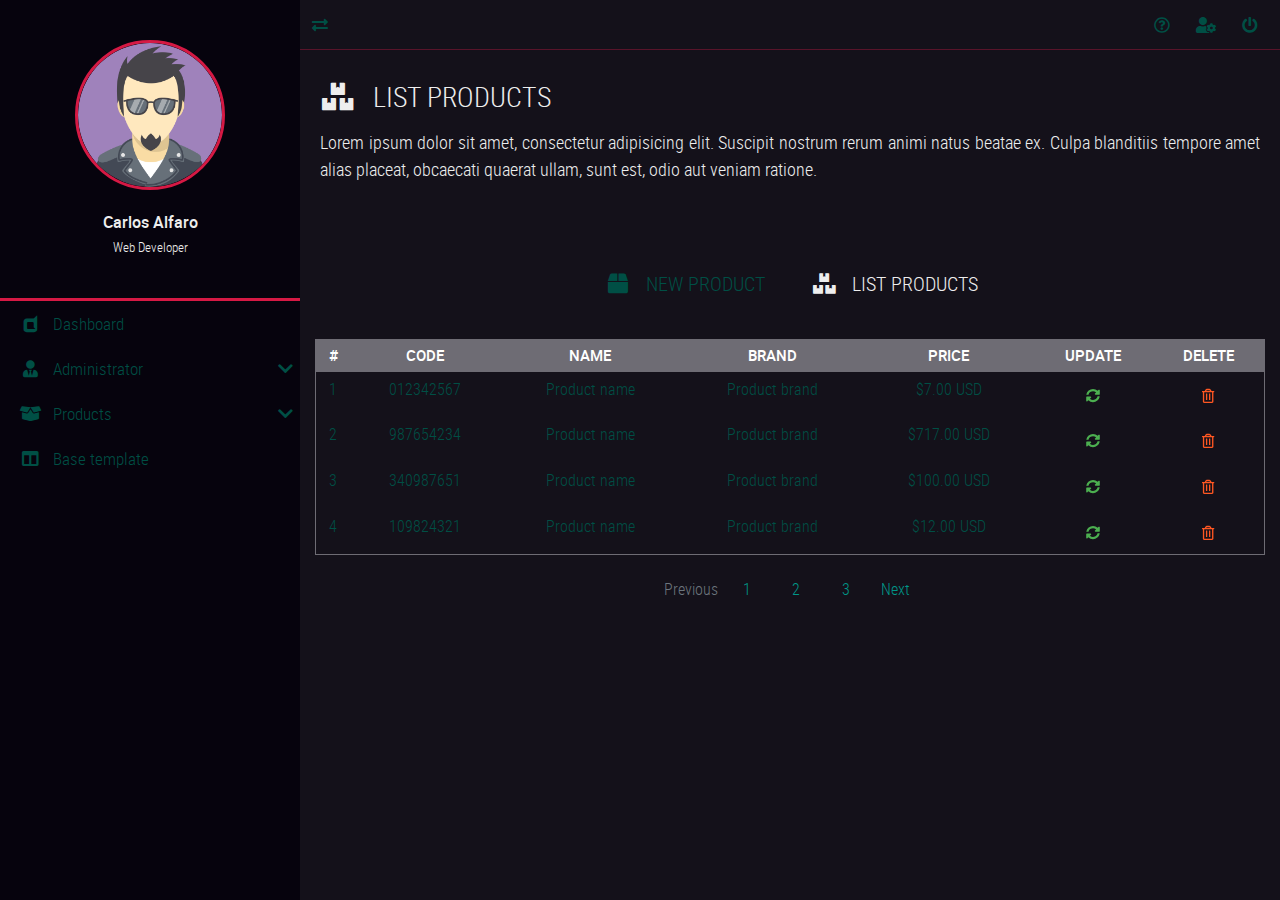
<file: productlist.html>
<!DOCTYPE html>
<html lang="es">
<head>
	<meta charset="UTF-8">
	<meta name="viewport" content="width=device-width, user-scalable=no, initial-scale=1.0, maximum-scale=1.0, minimum-scale=1.0">
	<title>List products</title>

	<!-- Normalize V8.0.1 -->
	<link rel="stylesheet" href="./css/normalize.css">

	<!-- Bootstrap V4.3 -->
	<link rel="stylesheet" href="./css/bootstrap.min.css">

	<!-- Bootstrap Material Design V4.0 -->
	<link rel="stylesheet" href="./css/bootstrap-material-design.min.css">

	<!-- Font Awesome V5.9.0 -->
	<link rel="stylesheet" href="./css/all.css">

	<!-- Sweet Alerts V8.13.0 CSS file -->
	<link rel="stylesheet" href="./css/sweetalert2.min.css">

	<!-- Sweet Alert V8.13.0 JS file-->
	<script src="./js/sweetalert2.min.js" ></script>

	<!-- jQuery Custom Content Scroller V3.1.5 -->
	<link rel="stylesheet" href="./css/jquery.mCustomScrollbar.css">
	
	<!-- General Styles -->
	<link rel="stylesheet" href="./css/style.css">


</head>
<body>
	
	<!-- Main container -->
	<main class="full-box main-container">
		<!-- Nav lateral -->
		<section class="full-box nav-lateral">
			<div class="full-box nav-lateral-bg show-nav-lateral"></div>
			<div class="full-box nav-lateral-content">
				<figure class="full-box nav-lateral-avatar">
					<i class="far fa-times-circle show-nav-lateral"></i>
					<img src="./assets/avatar/Avatar.png" class="img-fluid" alt="Avatar">
					<figcaption class="roboto-medium text-center">
						Carlos Alfaro <br><small class="roboto-condensed-light">Web Developer</small>
					</figcaption>
				</figure>
				<div class="full-box nav-lateral-bar"></div>
				<nav class="full-box nav-lateral-menu">
					<ul>
						<li>
							<a href="home.html"><i class="fab fa-dashcube fa-fw"></i> &nbsp; Dashboard</a>
						</li>

						<li>
							<a href="#" class="nav-btn-submenu"><i class="fas fa-user-tie fa-fw"></i> &nbsp; Administrator <i class="fas fa-chevron-down"></i></a>
							<ul>
								<li><a href="admin.html"><i class="fas fa-user-plus fa-fw"></i> &nbsp; New admin</a></li>
								<li><a href="listadmin.html"><i class="fas fa-users fa-fw"></i> &nbsp; List admin</a></li>
							</ul>
						</li>

						<li>
							<a href="#" class="nav-btn-submenu"><i class="fas fa-box-open fa-fw"></i> &nbsp; Products <i class="fas fa-chevron-down"></i></a>
							<ul>
								<li><a href="product.html"><i class="fas fa-box fa-fw"></i> &nbsp; New product</a></li>
								<li><a href="productlist.html"><i class="fas fa-boxes fa-fw"></i> &nbsp; List products</a></li>
							</ul>
						</li>

						<li>
							<a href="base.html"><i class="fas fa-columns fa-fw"></i> &nbsp; Base template</a>
						</li>

					</ul>
				</nav>
			</div>
		</section>

		<!-- Page content -->
		<section class="full-box page-content">
			<nav class="full-box navbar-info">
				<a href="#" class="float-left show-nav-lateral"><i class="fas fa-exchange-alt"></i></a>
				<a href="#" data-toggle="modal" data-target="#ModalHelp"><i class="far fa-question-circle"></i></a>
				<a href="#"><i class="fas fa-user-cog"></i></a>
				<a href="#" class="btn-exit-system"><i class="fas fa-power-off"></i></a>
			</nav>

			<!-- Page header -->
			<div class="full-box page-header">
				<h3 class="text-left">
					<i class="fas fa-boxes fa-fw"></i> &nbsp; LIST PRODUCTS
				</h3>
				<p class="text-justify">
					Lorem ipsum dolor sit amet, consectetur adipisicing elit. Suscipit nostrum rerum animi natus beatae ex. Culpa blanditiis tempore amet alias placeat, obcaecati quaerat ullam, sunt est, odio aut veniam ratione.
				</p>
			</div>

			<div class="container-fluid">
				<ul class="full-box list-unstyled page-nav-tabs">
					<li>
						<a href="product.html"><i class="fas fa-box fa-fw"></i> &nbsp; NEW PRODUCT</a>
					</li>
					<li>
						<a class="active" href="productlist.html"><i class="fas fa-boxes fa-fw"></i> &nbsp; LIST PRODUCTS</a>
					</li>
				</ul>	
			</div>
			
			<!-- Content here-->
			<div class="container-fluid">
				<div class="table-responsive">
					<table class="table table-dark table-sm">
						<thead>
							<tr class="text-center roboto-medium">
								<th>#</th>
								<th>CODE</th>
								<th>NAME</th>
								<th>BRAND</th>
								<th>PRICE</th>
								<th>UPDATE</th>
								<th>DELETE</th>
							</tr>
						</thead>
						<tbody>
							<tr class="text-center" >
								<td>1</td>
								<td>012342567</td>
								<td>Product name</td>
								<td>Product brand</td>
								<td>$7.00 USD</td>
								<td>
									<button type="button" class="btn btn-success">
	  									<i class="fas fa-sync-alt"></i>
										
									</button>
								</td>
								<td>
									<button type="button" class="btn btn-warning">
	  									<i class="far fa-trash-alt"></i>
									</button>
								</td>
							</tr>
							<tr class="text-center" >
								<td>2</td>
								<td>987654234</td>
								<td>Product name</td>
								<td>Product brand</td>
								<td>$717.00 USD</td>
								<td>
									<button type="button" class="btn btn-success">
	  									<i class="fas fa-sync-alt"></i>
										
									</button>
								</td>
								<td>
									<button type="button" class="btn btn-warning">
	  									<i class="far fa-trash-alt"></i>
									</button>
								</td>
							</tr>
							<tr class="text-center" >
								<td>3</td>
								<td>340987651</td>
								<td>Product name</td>
								<td>Product brand</td>
								<td>$100.00 USD</td>
								<td>
									<button type="button" class="btn btn-success">
	  									<i class="fas fa-sync-alt"></i>
										
									</button>
								</td>
								<td>
									<button type="button" class="btn btn-warning">
	  									<i class="far fa-trash-alt"></i>
									</button>
								</td>
							</tr>
							<tr class="text-center" >
								<td>4</td>
								<td>109824321</td>
								<td>Product name</td>
								<td>Product brand</td>
								<td>$12.00 USD</td>
								<td>
									<button type="button" class="btn btn-success">
	  									<i class="fas fa-sync-alt"></i>
										
									</button>
								</td>
								<td>
									<button type="button" class="btn btn-warning">
	  									<i class="far fa-trash-alt"></i>
									</button>
								</td>
							</tr>
						</tbody>
					</table>
				</div>
				<nav aria-label="Page navigation example">
					<ul class="pagination justify-content-center">
						<li class="page-item disabled">
							<a class="page-link" href="#" tabindex="-1">Previous</a>
						</li>
						<li class="page-item"><a class="page-link" href="#">1</a></li>
						<li class="page-item"><a class="page-link" href="#">2</a></li>
						<li class="page-item"><a class="page-link" href="#">3</a></li>
						<li class="page-item">
							<a class="page-link" href="#">Next</a>
						</li>
					</ul>
				</nav>
			</div>

		</section>

		<!-- Help Modal -->
		<div class="modal fade" id="ModalHelp" tabindex="-1" role="dialog" aria-labelledby="ModalHelpTitle" aria-hidden="true">
			<div class="modal-dialog modal-dialog-centered" role="document">
				<div class="modal-content">
					<div class="modal-header">
						<h5 class="modal-title roboto-medium text-center" id="exampleModalLongTitle">Modal title</h5>
						<button type="button" class="close" data-dismiss="modal" aria-label="Close">
							<span aria-hidden="true">&times;</span>
						</button>
					</div>
					<div class="modal-body">
						Lorem ipsum dolor sit amet, consectetur adipisicing elit. Suscipit sunt perferendis magni expedita possimus quidem, ex, culpa totam, sapiente, laboriosam iste fugit accusamus odio! Impedit beatae eveniet asperiores distinctio sunt?
					</div>
				<div class="modal-footer">
					<button type="button" class="btn btn-light roboto-condensed-regular" data-dismiss="modal">Close</button>
					&nbsp;
					<button type="button" class="btn btn-light roboto-condensed-regular">Save changes</button>
				</div>
				</div>
			</div>
		</div>
	</main>
	
	
	<!--=============================================
	=            Include JavaScript files           =
	==============================================-->
	<!-- jQuery V3.4.1 -->
	<script src="./js/jquery-3.4.1.min.js" ></script>

	<!-- popper -->
	<script src="./js/popper.min.js" ></script>

	<!-- Bootstrap V4.3 -->
	<script src="./js/bootstrap.min.js" ></script>

	<!-- jQuery Custom Content Scroller V3.1.5 -->
	<script src="./js/jquery.mCustomScrollbar.concat.min.js" ></script>

	<!-- Bootstrap Material Design V4.0 -->
	<script src="./js/bootstrap-material-design.min.js" ></script>
	<script>$(document).ready(function() { $('body').bootstrapMaterialDesign(); });</script>

	<script src="./js/main.js" ></script>
</body>
</html>
</file>
<file: css/style.css>
@font-face {
    font-family: 'roboto_medium_regular';
    src: url('../webfonts/roboto-medium-webfont.woff2') format('woff2'),
         url('../webfonts/roboto-medium-webfont.woff') format('woff');
    font-weight: normal;
    font-style: normal;

}

@font-face {
    font-family: 'roboto_condensed_light';
    src: url('../webfonts/robotocondensed-light-webfont.woff2') format('woff2'),
         url('../webfonts/robotocondensed-light-webfont.woff') format('woff'),
         url('../webfonts/robotocondensed-light-webfont.ttf') format('truetype');
    font-weight: normal;
    font-style: normal;
}

@font-face {
    font-family: 'roboto_condensed_regular';
    src: url('../webfonts/robotocondensed-regular-webfont.woff2') format('woff2'),
         url('../webfonts/robotocondensed-regular-webfont.woff') format('woff');
    font-weight: normal;
    font-style: normal;

}

:root{
	--color-one: #14111A;
	--color-two: #06030D;
	--color-three: #2F2A3D;

	--color-four: #EEEEEE;
	--color-five: #D51944;
	--color-six: #6E6C74;

	--form-color: #004f45;
}

body,html{
	font-family: 'roboto_condensed_light';
	width: 100vw;
	height: 100vh;
	background-color: var(--color-one);
	color: var(--color-four);
	font-size: 16px;
}

.full-box{
	margin: 0;
	padding: 0;
	box-sizing: border-box;
	width: 100%;
}

.form-neon{
	border: 1px solid rgba(250, 30, 78, .3);
	padding: 15px;
	border-radius: 3px;
}

/*----------  Page headers styles  ----------*/
.page-header{
	padding: 30px 20px 60px 20px;
}
.page-header > :nth-child(1){
	padding-bottom: 7px;
}
.page-header > :nth-child(2){
	font-size: 18px;
}

/*----------  Page nav tabs  ----------*/
.page-nav-tabs{
	display: flex;
	justify-content: center;
	flex-wrap: wrap;
	margin-bottom: 30px;
}
.page-nav-tabs li,
.page-nav-tabs li a{
	height: 40px;
	line-height: 40px;
}
.page-nav-tabs li{
	margin: 5px;
}
.page-nav-tabs li a{
	color: var(--form-color);
	font-size: 20px;
	min-width: 200px;
	width: auto;
	display: block;
	text-align: center;
	user-select: none;
	transition: all .2s ease-in-out;
}
.page-nav-tabs li a.active{
	color: var(--color-four);
	cursor: none;
	pointer-events: none;
}
.page-nav-tabs li a:hover{
	text-decoration: none;
	color: #fff;
	background-image: linear-gradient(to right, transparent, rgba(250, 30, 78, .1) 50%, transparent);
}

/*----------  Edit bootstrap styles  ----------*/
.form-control,
.form-control:active,
.form-control:focus{
	color: #FFF;
}
.form-control:focus,
.form-control:active{
	outline: none;
	box-shadow: none;
	border: none;
}
[class*=" bmd-label"], 
[class^=bmd-label] {
    color: var(--form-color);
}

.radio label{
	color: var(--form-color);
}
.radio:hover label:hover{
	color: var(--color-five);
}
.custom-file-control, 
.form-control, 
.is-focused 
.custom-file-control, 
.is-focused 
.form-control{
	background-image:  linear-gradient(0deg,var(--form-color) 2px,transparent 0),
	linear-gradient(0deg,var(--form-color) 1px,transparent 0);
}
select.form-control option{
	background-color: var(--color-two);
}
.form-control-file:active,
.form-control-file:focus{
	outline: none;
}
.custom-file-control:read-only, 
.form-control:read-only{
	background-image: linear-gradient(0deg,var(--form-color) 1px,transparent 0),linear-gradient(0deg,var(--form-color) 1px,transparent 0);
}
.modal-content{
	background-color: var(--color-two);
}
.modal-content .close{
	color: var(--color-four);
	text-shadow: none;
}
.table .btn{
	margin-bottom: 0;
}
.table thead th{
	color: #FFF;
}
.table tbody tr{
	color: var(--form-color);
	transition: all .2s ease-in-out;
}
.table-dark,
.table{
	background-color: transparent;
}
.table-dark{
	border: 1px solid var(--color-six);
}
.table-dark thead tr{
	background-color: var(--color-six);
}
.table-dark td,
.table-dark thead th,
.table-dark th{
	border: none;
}
.table-dark tr:hover{
	color: #fff;
	background-image: linear-gradient(to right, transparent, rgba(124, 100, 112, .1) 85%, transparent);
}
.page-link{
	transition: all .2s ease-in-out;
}
.page-link:hover{
	background-color: var(--color-six);
	color: #FFF;
}
/*----------  Text Styles  ----------*/
.roboto-medium{
	font-family: 'roboto_medium_regular';
}
.roboto-condensed-light{
	font-family: 'roboto_condensed_light';
}
.roboto-condensed-regular{
	font-family: 'roboto_condensed_regular';
}

/*----------  login Styles  ----------*/
.login-container{
	width: 100vw;
	height: 100vh;
	display: flex;
	justify-content: center;
	align-items: center;
	background-color: var(--color-two);
}
.login-content{
	width: 95%;
	max-width: 320px;
	height: auto;
	border: 1px solid var(--form-color);
	background-color: var(--color-one);
	border-radius: 4px;
	padding: 15px;
}
.btn-login{
	width: 90%;
	padding: 10px 0;
	display: block;
	margin: 0 auto;
	border-radius: 3px;
	margin-top: 30px;
	background-color: transparent;
	color: var(--form-color);
	border: 1px solid var(--form-color);
	transition: all .2s ease-out;
}
.btn-login:hover{
	background-color: var(--color-five);
	border: 1px solid var(--color-five);
	text-decoration: none;
	color: #fff;
}
.btn-login:active,
.btn-login:focus{
	outline: none;
}

/*----------  Page layout Styles  ----------*/
.main-container{
	height: 100%;
	position: absolute;
	top: 0;
	left: 0;
	overflow: hidden;
}
.page-content,
.nav-lateral{
	height: 100%;
	overflow: hidden;
}
.page-content{
	position: relative;
	padding-left: 300px;
}
/*  Nav Lateral */
.nav-lateral{
	width: 300px;
	position: absolute;
	top: 0;
	left: 0;
	z-index: 1;
	transition: all .2s ease-in-out;
}
.nav-lateral-bg{ display: none; }
.nav-lateral-content{
	max-width: 300px;
	height: 100%;
	background-color: var(--color-two);
}
.nav-lateral-bar{
	height: 3px;
	background-color: var(--color-five);
}
.nav-lateral-avatar{
	padding: 40px 0;
}
.nav-lateral-avatar i{
	display: none;
}
.nav-lateral-avatar img{
	width: 50%;
	margin: 0 auto;
	display: block;
	border: 3px solid var(--color-five);
	border-radius: 100%;
}
.nav-lateral-avatar figcaption{
	margin-top: 20px;
}
.nav-lateral-divider{
	width: 85%;
	height: 0;
	border-top: 1px solid rgba(250, 30, 78, .2);
	border-bottom: 1px solid rgba(255, 255, 255, .1);
	margin: 0 auto;
	display: block;
}
.nav-lateral-menu{
	height: auto;
}
.nav-lateral-menu ul{
	margin: 0;
	padding: 0;
	list-style: none;
}
.nav-lateral-menu ul li{
	width: 100%;
	height: auto;
}
.nav-lateral-menu ul li a{
	display: block;
	width: 100%;
	height: 45px;
	line-height: 45px;
	text-decoration: none;
	color: var(--form-color);
	font-size: 17px;
	box-sizing: border-box;
	padding-left: 20px;
	transition: all .2s ease-in-out;
}
.nav-lateral-menu ul li a.active{
	color: #fff;
	background-color: var(--color-five);
}
.nav-lateral-menu ul li a:hover{
	color: #fff;
	background-image: linear-gradient(to right, transparent, rgba(250, 30, 78, .1) 50%, transparent);
}
.nav-lateral-menu ul li ul{
	display: none;
	border: 1px solid var(--color-five);
	background-color: var(--color-one);
}
.show-nav-lateral-submenu{
	display: block !important;
}
.nav-lateral-menu .fa-chevron-down,
.nav-lateral-menu .fa-chevron-up{
	float: right;
	height: 45px;
	line-height: 45px;
	margin-right: 7px;
	transition: all .2s ease-in-out;
}

/*  Page content */
.navbar-info{
	height: 50px;
	border-bottom: 1px solid rgba(250, 30, 78, .3);
	text-align: right;
	padding-right: 10px;
}

.navbar-info a{
	color: var(--form-color);
	height: 50px;
	min-width: 40px;
	text-align: center;
	line-height: 50px;
	display: inline-block;
	transition: all .2s ease-out;
	user-select: none;
}
.navbar-info a:hover{
	color: #fff;
	background-image: radial-gradient(circle,rgba(250, 30, 78, .1), transparent 80%);
}
.navbar-info a:active,
.navbar-info a:focus{
	outline: none;
}

/*----------  Home Styles  ----------*/
.tile-container{
	text-align: center;
	padding: 20px 25px;
}
.tile{
	height: 200px;
	width: 200px;
	margin: 10px;
	display: inline-block;
	text-decoration: none;
	color: var(--form-color);
	border: 1px solid var(--form-color);
	border-radius: 3px;
	user-select: none;
	transition: all .2s ease-in-out;
}
.tile:hover{
	text-decoration: none;
	color: var(--color-four);
	border-color: var(--color-five);
}
.tile:focus,
.tile:active{
	outline: none;
}
.tile-tittle{
	margin: 0;
	width: 100%;
	padding: 0;
	height: 40px;
	line-height: 40px;
	box-sizing: border-box;
	text-transform: uppercase;
	border-bottom: 1px solid var(--form-color);
	transition: all .2s ease-in-out;
	font-family: 'roboto_medium_regular';
}
.tile:hover .tile-tittle{
	color: var(--color-four);
	border-color: var(--color-five);
	background-color: var(--color-five);
}
.tile-icon{
	width: 100%;
	height: 160px;
	box-sizing: border-box;
	padding-top: 22px;
}
.tile-icon > i{
	font-size: 80px;
}
.tile-icon > p{
	font-family: 'roboto_medium_regular';
	height: 35px;
	line-height: 35px;
}


/*----------  Breakpoints  ----------*/
@media (max-width: 767px){
	.nav-lateral{
		width: 100%;
		overflow: hidden;
		display: none;
	}
	.nav-lateral.active{
		display: block;
		z-index: 9999;
	}
	.nav-lateral-bg{
		width: 100%;
		height: 100%;
		background-color: rgba(250, 30, 78, .12);
		position: relative;
		display: block;
		z-index: 2;
	}
	.nav-lateral-content{
		position: absolute;
		left: 0;
		top: 0;
		z-index: 3;
		transform: translateX(-400px);
		transition: all .3s ease-in-out;
	}
	.nav-lateral.active .nav-lateral-content{
		transform: translateX(0);
	}
	.nav-lateral-avatar i{
		height: 50px;
		width: 50px;
		line-height: 50px;
		color: var(--form-color);
		cursor: pointer;
		font-size: 25px;
		position: absolute;
		top: 5px;
		right: 0;
		text-align: center;
		display: block;
		transition: all .2s ease-out;
	}
	.nav-lateral-avatar i:hover{
		color: #fff;
		background-image: radial-gradient(circle,rgba(250, 30, 78, .1), transparent 80%);
	}
	.page-content{
		padding-left: 0;
	}
}


/*  Bootstrap breakpoints */
@media (min-width: 576px){

}

@media (min-width: 768px){
	.nav-lateral.active{
		transform: translateX(-400px);
	}
	.page-content.active{
		padding-left: 0;
	}
}

@media (min-width: 992px){

}

@media (min-width: 1200px){

}

/*----------  Keyframes  ----------*/
</file>
